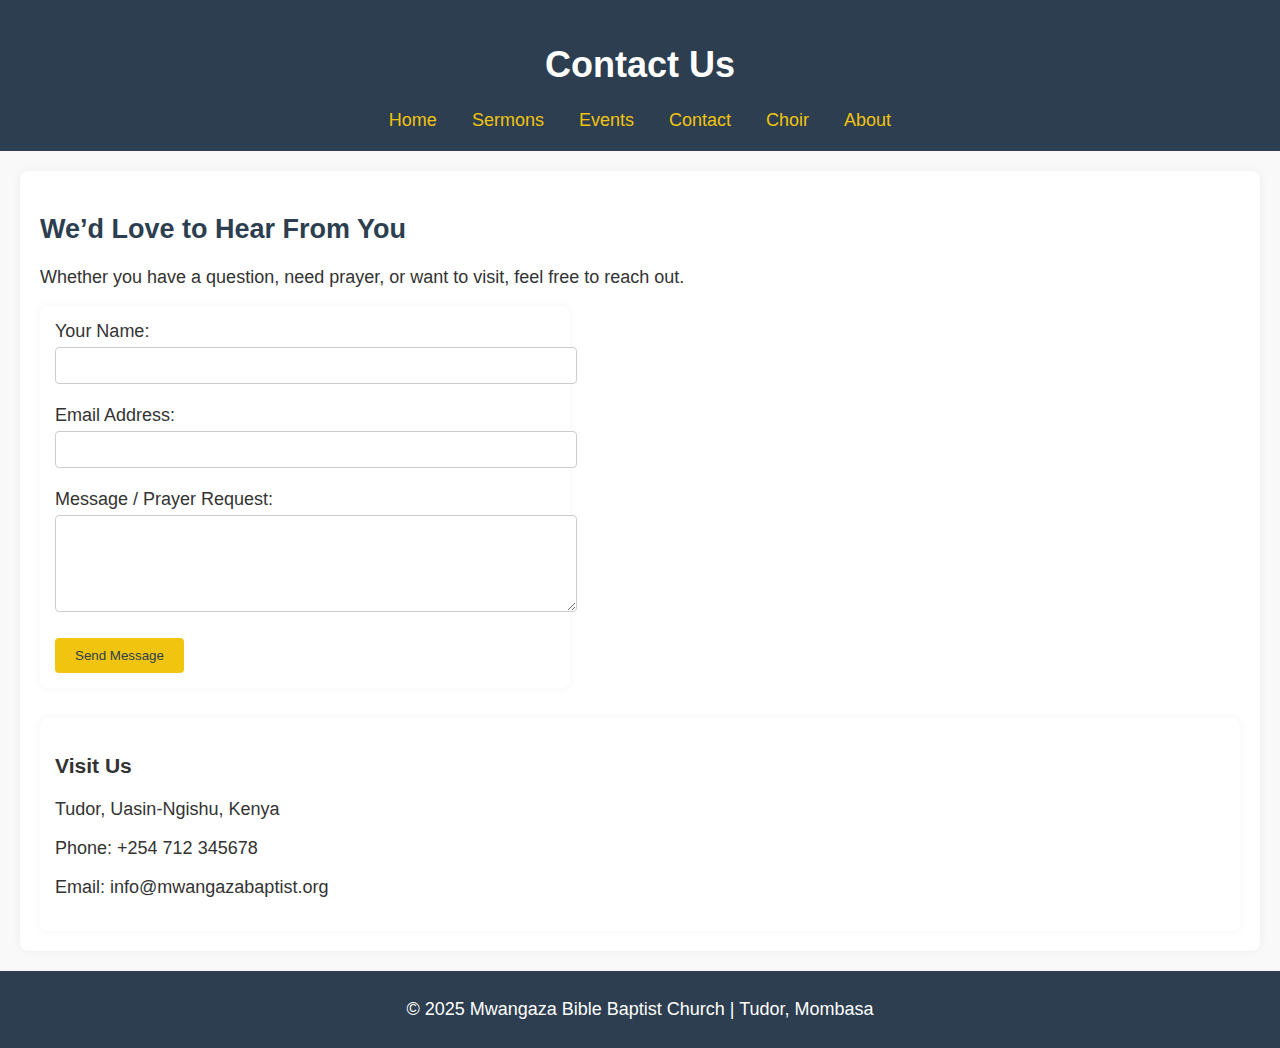
<file: contact.html>
<!DOCTYPE html>
<html lang="en">
<head>
  <meta charset="UTF-8">
  <meta name="viewport" content="width=device-width, initial-scale=1.0">
  <title>Contact | Mwangaza Bible Baptist Church</title>
   <link rel="icon" type="image/png" href="images/mwangaza-logo.png">
  <link rel="stylesheet" href="styles.css">
</head>
<body>
  <header>
    <h1>Contact Us</h1>
    <nav>
      <a href="index.html">Home</a>
      <a href="sermons.html">Sermons</a>
      <a href="events.html">Events</a>
      <a href="contact.html">Contact</a>
      <a href="choir.html">Choir</a>
      <a href="about.html">About</a>
    </nav>
  </header>

  <section class="contact">
    <h2>We’d Love to Hear From You</h2>
    <p>Whether you have a question, need prayer, or want to visit, feel free to reach out.</p>

    <form action="https://formspree.io/f/xdklyyyn"
    method="POST">
      <label for="name">Your Name:</label><br>
      <input type="text" id="name" name="name" required><br><br>

      <label for="email">Email Address:</label><br>
      <input type="email" id="email" name="email" required><br><br>

      <label for="message">Message / Prayer Request:</label><br>
      <textarea id="message" name="message" rows="5" required></textarea><br><br>

      <button type="submit">Send Message</button>
    </form>

    <div class="church-info">
      <h3>Visit Us</h3>
      <p>Tudor, Uasin-Ngishu, Kenya</p>
      <p>Phone: +254 712 345678</p>
      <p>Email: info@mwangazabaptist.org</p>
    </div>
  </section>

  <footer>
    <p>© 2025 Mwangaza Bible Baptist Church | Tudor, Mombasa</p>
  </footer>
</body>
</html>
</file>
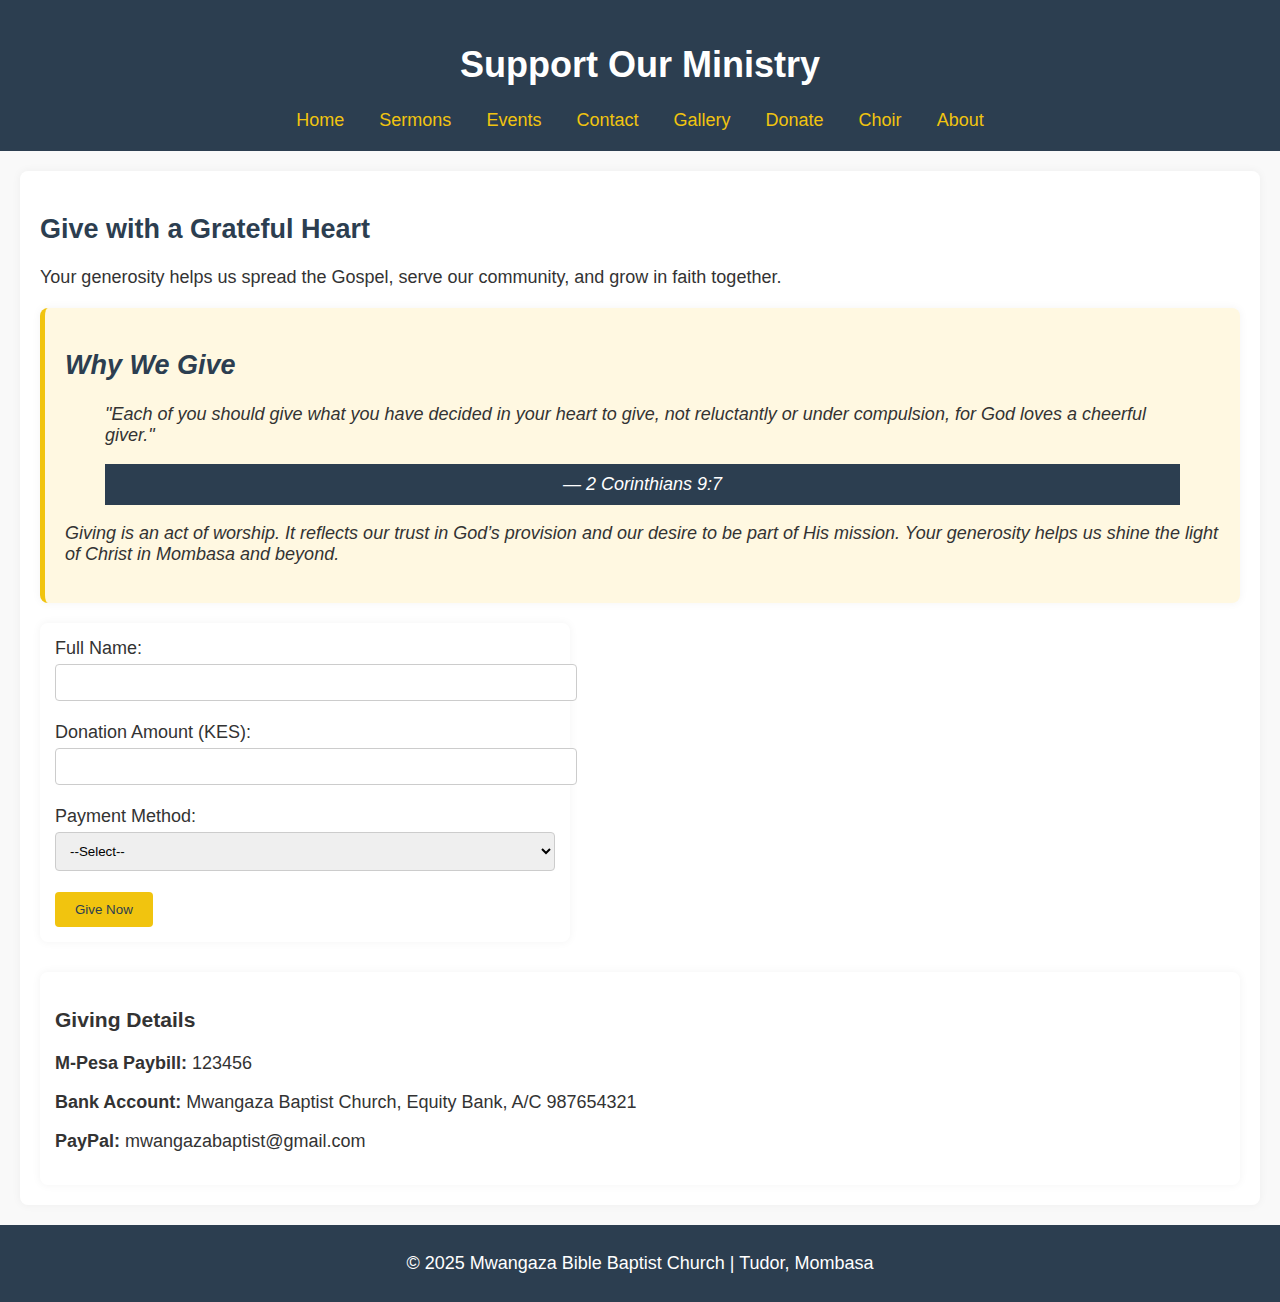
<file: donate.html>
<!DOCTYPE html>
<html lang="en">
<head>
  <meta charset="UTF-8">
  <meta name="viewport" content="width=device-width, initial-scale=1.0">
  <title>Donate | Mwangaza Bible Baptist Church</title>
  <link rel="stylesheet" href="styles.css">
</head>
<body>
  <header>
    <h1>Support Our Ministry</h1>
    <nav>
      <a href="index.html">Home</a>
      <a href="sermons.html">Sermons</a>
      <a href="events.html">Events</a>
      <a href="contact.html">Contact</a>
      <a href="gallery.html">Gallery</a>
      <a href="donate.html">Donate</a>
      <a href="choir.html">Choir</a>
      <a href="about.html">About</a>
    </nav>
  </header>

  <section class="donation">
    <h2>Give with a Grateful Heart</h2>
    <p>Your generosity helps us spread the Gospel, serve our community, and grow in faith together.</p>

    <section class="giving-devotional">
      <h2>Why We Give</h2>
      <blockquote>
        <p>"Each of you should give what you have decided in your heart to give, not reluctantly or under compulsion, for God loves a cheerful giver."</p>
        <footer>— 2 Corinthians 9:7</footer>
      </blockquote>
      <p>Giving is an act of worship. It reflects our trust in God’s provision and our desire to be part of His mission. Your generosity helps us shine the light of Christ in Mombasa and beyond.</p>
    </section>

    <form>
      <label for="name">Full Name:</label><br>
      <input type="text" id="name" name="name" required><br><br>

      <label for="amount">Donation Amount (KES):</label><br>
      <input type="number" id="amount" name="amount" required><br><br>

      <label for="method">Payment Method:</label><br>
      <select id="method" name="method" required>
        <option value="">--Select--</option>
        <option value="mpesa">M-Pesa</option>
        <option value="paypal">PayPal</option>
        <option value="bank">Bank Transfer</option>
      </select><br><br>

      <button type="submit">Give Now</button>
    </form>

    <div class="giving-info">
      <h3>Giving Details</h3>
      <p><strong>M-Pesa Paybill:</strong> 123456</p>
      <p><strong>Bank Account:</strong> Mwangaza Baptist Church, Equity Bank, A/C 987654321</p>
      <p><strong>PayPal:</strong> mwangazabaptist@gmail.com</p>
    </div>
  </section>

  <footer>
    <p>© 2025 Mwangaza Bible Baptist Church | Tudor, Mombasa</p>
  </footer>
</body>
<script>
  const form = document.querySelector("form");
  form.addEventListener("submit", function(e) {
    e.preventDefault();
    alert("Thank you for your generous gift! May God bless you abundantly.");
    form.reset();
  });
</script>
</html>
</file>
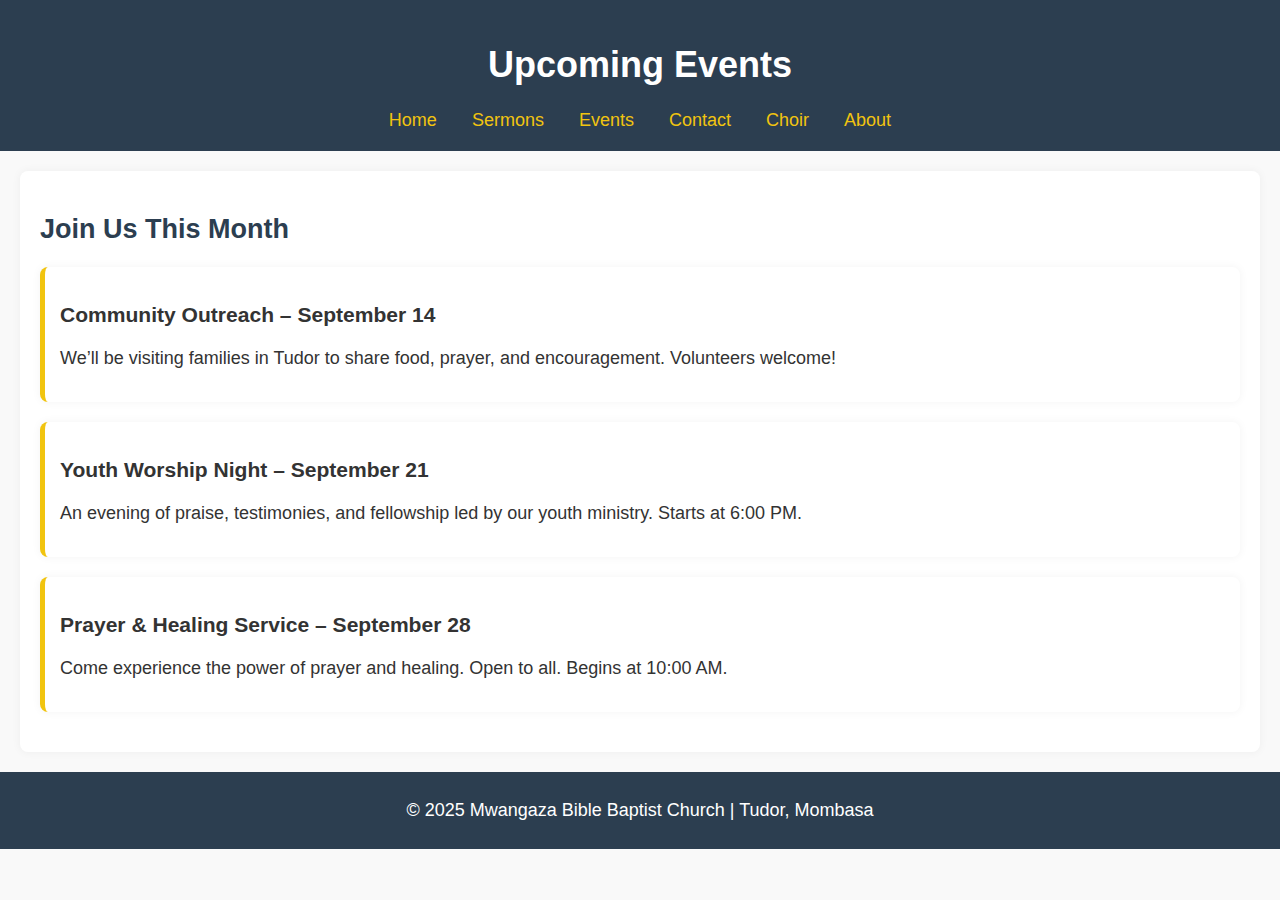
<file: events.html>
<!DOCTYPE html>
<html lang="en">
<head>
  <meta charset="UTF-8">
  <meta name="viewport" content="width=device-width, initial-scale=1.0">
  <title>Events | Mwangaza Bible Baptist Church</title>
   <link rel="icon" type="image/png" href="images/mwangaza-logo.png">
  <link rel="stylesheet" href="styles.css">
</head>
<body>
  <header>
    <h1>Upcoming Events</h1>
    <nav>
      <a href="index.html">Home</a>
      <a href="sermons.html">Sermons</a>
      <a href="events.html">Events</a>
      <a href="contact.html">Contact</a>
      <a href="choir.html">Choir</a>
      <a href="about.html">About</a>
    </nav>
  </header>

  <section class="events">
    <h2>Join Us This Month</h2>

    <article class="event">
      <h3>Community Outreach – September 14</h3>
      <p>We’ll be visiting families in Tudor to share food, prayer, and encouragement. Volunteers welcome!</p>
    </article>

    <article class="event">
      <h3>Youth Worship Night – September 21</h3>
      <p>An evening of praise, testimonies, and fellowship led by our youth ministry. Starts at 6:00 PM.</p>
    </article>

    <article class="event">
      <h3>Prayer & Healing Service – September 28</h3>
      <p>Come experience the power of prayer and healing. Open to all. Begins at 10:00 AM.</p>
    </article>
  </section>

  <footer>
    <p>© 2025 Mwangaza Bible Baptist Church | Tudor, Mombasa</p>
  </footer>
</body>
</html>
</file>
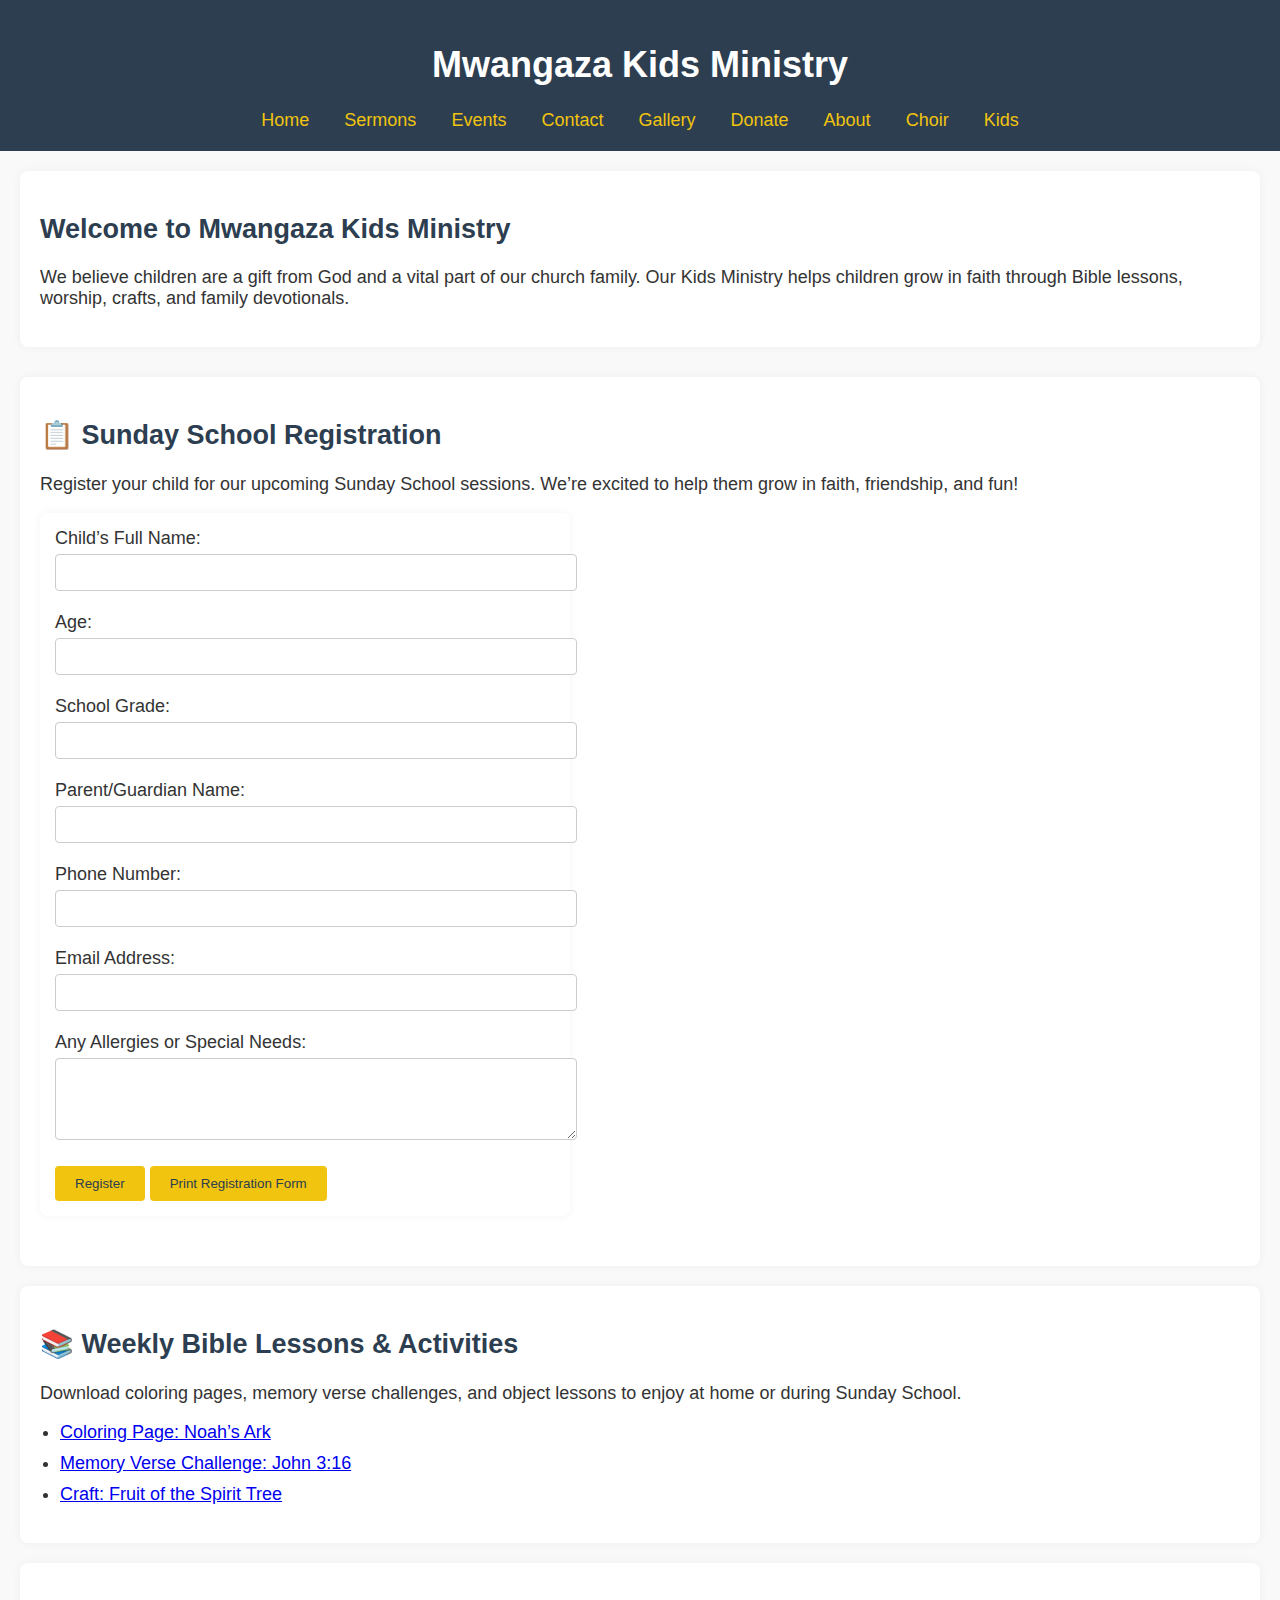
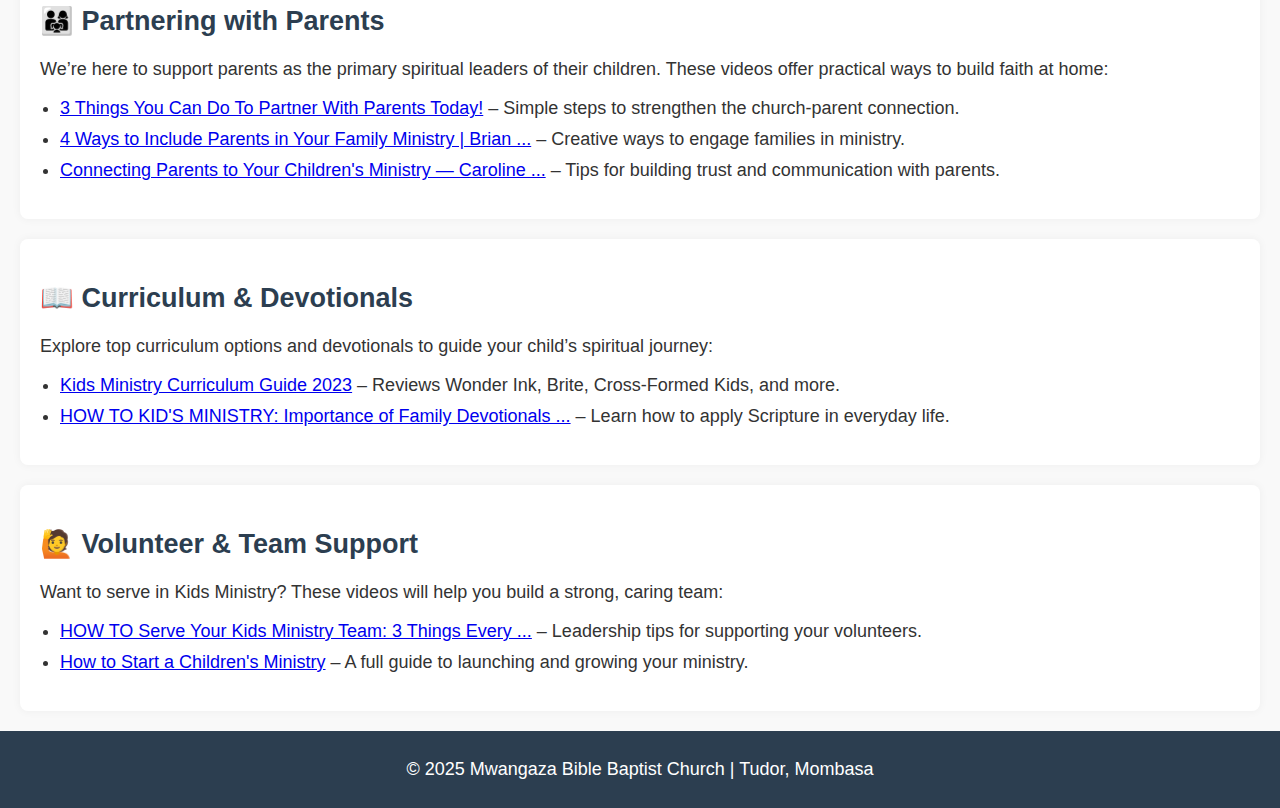
<file: kids.html>
<!DOCTYPE html>
<html lang="en">
<head>
  <meta charset="UTF-8">
  <meta name="viewport" content="width=device-width, initial-scale=1.0">
  <title>Kids Ministry | Mwangaza Bible Baptist Church</title>
   <link rel="icon" type="image/png" href="images/mwangaza-logo.png">
  <link rel="stylesheet" href="styles.css">
</head>
<body>
  <header>
    <h1>Mwangaza Kids Ministry</h1>
    <nav>
      <a href="index.html">Home</a>
      <a href="sermons.html">Sermons</a>
      <a href="events.html">Events</a>
      <a href="contact.html">Contact</a>
      <a href="gallery.html">Gallery</a>
      <a href="donate.html">Donate</a>
      <a href="about.html">About</a>
      <a href="choir.html">Choir</a>
      <a href="kids.html">Kids</a>
    </nav>
  </header>

  <section class="kids-intro">
    <h2>Welcome to Mwangaza Kids Ministry</h2>
    <p>We believe children are a gift from God and a vital part of our church family. Our Kids Ministry helps children grow in faith through Bible lessons, worship, crafts, and family devotionals.</p>
  </section>
  <div class="print area"></div>
  <section class="sunday-school-form">
    <h2>📋 Sunday School Registration</h2>
    <p>Register your child for our upcoming Sunday School sessions. We’re excited to help them grow in faith, friendship, and fun!</p>

  
<!-- modify this form HTML and place wherever you want your form -->
  <form
    action="https://formspree.io/f/xdklyyyn"
    method="POST"
  >
    <label for="child-name">Child’s Full Name:</label><br>
        <input type="text" id="child-name" name="child-name" required><br><br>

        <label for="age">Age:</label><br>
        <input type="number" id="age" name="age" required><br><br>

        <label for="grade">School Grade:</label><br>
        <input type="text" id="grade" name="grade"><br><br>

        <label for="parent-name">Parent/Guardian Name:</label><br>
        <input type="text" id="parent-name" name="parent-name" required><br><br>

        <label for="contact">Phone Number:</label><br>
        <input type="tel" id="contact" name="contact" required><br><br>

        <label for="email">Email Address:</label><br>
        <input type="email" id="email" name="email"><br><br>

        <label for="notes">Any Allergies or Special Needs:</label><br>
        <textarea id="notes" name="notes" rows="4"></textarea><br><br>

        <button type="submit">Register</button>

        <button onclick="window.print()">Print Registration Form</button>
  </form>
  </div> 
    
  </section>

  <section class="kids-resources">
    <h2>📚 Weekly Bible Lessons & Activities</h2>
    <p>Download coloring pages, memory verse challenges, and object lessons to enjoy at home or during Sunday School.</p>
    <ul>
      <li><a href="#">Coloring Page: Noah’s Ark</a></li>
      <li><a href="#">Memory Verse Challenge: John 3:16</a></li>
      <li><a href="#">Craft: Fruit of the Spirit Tree</a></li>
    </ul>
  </section>

  <section class="parent-support">
    <h2>👨‍👩‍👧 Partnering with Parents</h2>
    <p>We’re here to support parents as the primary spiritual leaders of their children. These videos offer practical ways to build faith at home:</p>
    <ul>
      <li><a href="https://www.youtube.com/watch?v=ekmFCzUr5tg">3 Things You Can Do To Partner With Parents Today!</a> – Simple steps to strengthen the church-parent connection.</li>
      <li><a href="https://www.youtube.com/watch?v=yDdYlN8L1y8">4 Ways to Include Parents in Your Family Ministry | Brian ...</a> – Creative ways to engage families in ministry.</li>
      <li><a href="https://www.youtube.com/watch?v=yvSV-30Dfwo">Connecting Parents to Your Children's Ministry — Caroline ...</a> – Tips for building trust and communication with parents.</li>
    </ul>
  </section>

  <section class="curriculum">
    <h2>📖 Curriculum & Devotionals</h2>
    <p>Explore top curriculum options and devotionals to guide your child’s spiritual journey:</p>
    <ul>
      <li><a href="https://www.youtube.com/watch?v=TDvgocG4uTU">Kids Ministry Curriculum Guide 2023</a> – Reviews Wonder Ink, Brite, Cross-Formed Kids, and more.</li>
      <li><a href="https://www.youtube.com/watch?v=xkxUwQObTvk">HOW TO KID'S MINISTRY: Importance of Family Devotionals ...</a> – Learn how to apply Scripture in everyday life.</li>
    </ul>
  </section>

  <section class="volunteer">
    <h2>🙋 Volunteer & Team Support</h2>
    <p>Want to serve in Kids Ministry? These videos will help you build a strong, caring team:</p>
    <ul>
      <li><a href="https://www.youtube.com/watch?v=CP5-15aUFLA">HOW TO Serve Your Kids Ministry Team: 3 Things Every ...</a> – Leadership tips for supporting your volunteers.</li>
      <li><a href="https://www.youtube.com/watch?v=Yb7_4f-hiCo&pp=0gcJCRsBo7VqN5tD">How to Start a Children's Ministry</a> – A full guide to launching and growing your ministry.</li>
    </ul>
  </section>

  <footer>
    <p>© 2025 Mwangaza Bible Baptist Church | Tudor, Mombasa</p>
  </footer>
</body>
<script>
  const form = document.querySelector("form");
  form.addEventListener("submit", function(e) {
    e.preventDefault(); // Prevent actual submission for now
    const confirmed = confirm("Thank you for registering! Do you want to submit this form?");
    if (confirmed) {
      alert("Form submitted successfully!");
      form.submit(); // Proceed with submission
    }
  });
</script>
</html>
</file>
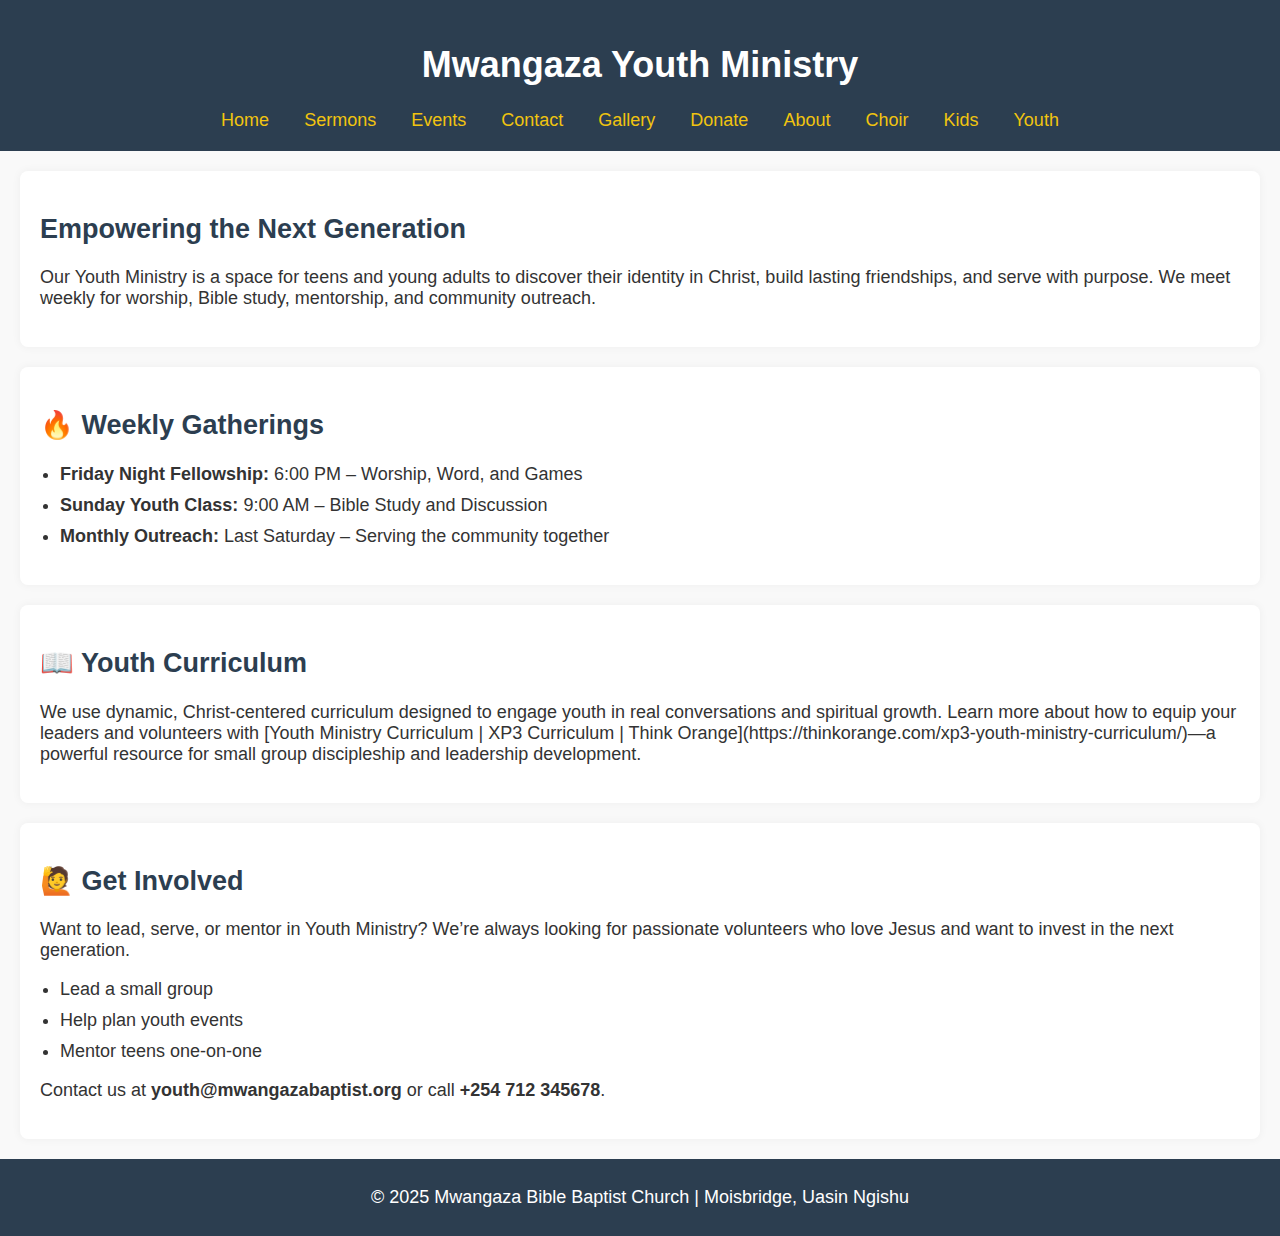
<file: youth.html>
<!DOCTYPE html>
<html lang="en">
<head>
  <meta charset="UTF-8">
  <meta name="viewport" content="width=device-width, initial-scale=1.0">
  <title>Youth Ministry | Mwangaza Bible Baptist Church</title>
   <link rel="icon" type="image/png" href="images/mwangaza-logo.png">
  <link rel="stylesheet" href="styles.css">
</head>
<body>
  <header>
    <h1>Mwangaza Youth Ministry</h1>
    <nav>
      <a href="index.html">Home</a>
      <a href="sermons.html">Sermons</a>
      <a href="events.html">Events</a>
      <a href="contact.html">Contact</a>
      <a href="gallery.html">Gallery</a>
      <a href="donate.html">Donate</a>
      <a href="about.html">About</a>
      <a href="choir.html">Choir</a>
      <a href="kids.html">Kids</a>
      <a href="youth.html">Youth</a>
    </nav>
  </header>

  <section class="youth-intro">
    <h2>Empowering the Next Generation</h2>
    <p>Our Youth Ministry is a space for teens and young adults to discover their identity in Christ, build lasting friendships, and serve with purpose. We meet weekly for worship, Bible study, mentorship, and community outreach.</p>
  </section>

  <section class="youth-events">
    <h2>🔥 Weekly Gatherings</h2>
    <ul>
      <li><strong>Friday Night Fellowship:</strong> 6:00 PM – Worship, Word, and Games</li>
      <li><strong>Sunday Youth Class:</strong> 9:00 AM – Bible Study and Discussion</li>
      <li><strong>Monthly Outreach:</strong> Last Saturday – Serving the community together</li>
    </ul>
  </section>

  <section class="youth-curriculum">
    <h2>📖 Youth Curriculum</h2>
    <p>We use dynamic, Christ-centered curriculum designed to engage youth in real conversations and spiritual growth. Learn more about how to equip your leaders and volunteers with [Youth Ministry Curriculum | XP3 Curriculum | Think Orange](https://thinkorange.com/xp3-youth-ministry-curriculum/)—a powerful resource for small group discipleship and leadership development.</p>
  </section>

  <section class="youth-serve">
    <h2>🙋 Get Involved</h2>
    <p>Want to lead, serve, or mentor in Youth Ministry? We’re always looking for passionate volunteers who love Jesus and want to invest in the next generation.</p>
    <ul>
      <li>Lead a small group</li>
      <li>Help plan youth events</li>
      <li>Mentor teens one-on-one</li>
    </ul>
    <p>Contact us at <strong>youth@mwangazabaptist.org</strong> or call <strong>+254 712 345678</strong>.</p>
  </section>

  <footer>
    <p>© 2025 Mwangaza Bible Baptist Church | Moisbridge, Uasin Ngishu</p>
  </footer>
</body>
</html>
</file>
<file: styles.css>
body {
  font-family: Arial, sans-serif;
  margin: 0;
  padding: 0;
  background: #f9f9f9;
  color: #333;
}

header {
  background: #2c3e50;
  color: white;
  padding: 20px;
  text-align: center;
}

nav a {
  margin: 0 10px;
  color: #f1c40f;
  text-decoration: none;
}

section {
  padding: 20px;
  margin: 10px;
  background: white;
  border-radius: 8px;
}

footer {
  text-align: center;
  padding: 10px;
  background: #2c3e50;
  color: white;
}

.sermon-list {
  padding: 20px;
}

.sermon {
  margin-bottom: 30px;
  background: #fff;
  padding: 15px;
  border-radius: 8px;
  box-shadow: 0 0 10px rgba(0,0,0,0.05);
}

.events {
  padding: 20px;
}

.event {
  background: #fff;
  margin-bottom: 20px;
  padding: 15px;
  border-left: 5px solid #f1c40f;
  border-radius: 8px;
  box-shadow: 0 0 10px rgba(0,0,0,0.05);
}

.contact {
  padding: 20px;
}

form {
  background: #fff;
  padding: 15px;
  border-radius: 8px;
  box-shadow: 0 0 10px rgba(0,0,0,0.05);
  max-width: 500px;
  margin-bottom: 30px;
}

input, textarea {
  width: 100%;
  padding: 10px;
  margin-top: 5px;
  border: 1px solid #ccc;
  border-radius: 4px;
}

button {
  background-color: #f1c40f;
  color: #2c3e50;
  padding: 10px 20px;
  border: none;
  border-radius: 4px;
  cursor: pointer;
}

button:hover {
  background-color: #d4ac0d;
}

.church-info {
  background: #fff;
  padding: 15px;
  border-radius: 8px;
  box-shadow: 0 0 10px rgba(0,0,0,0.05);
}

.gallery {
  padding: 20px;
}

.gallery-grid {
  display: grid;
  grid-template-columns: repeat(auto-fit, minmax(200px, 1fr));
  gap: 15px;
}

.gallery-grid img {
  width: 100%;
  height: auto;
  border-radius: 8px;
  box-shadow: 0 0 10px rgba(0,0,0,0.1);
}

.verse-of-the-day {
  background: #fff8e1;
  padding: 20px;
  margin: 20px;
  border-left: 5px solid #f1c40f;
  border-radius: 8px;
  font-style: italic;
  box-shadow: 0 0 10px rgba(0,0,0,0.05);
}

.verse-of-the-day blockquote {
  margin: 0;
  padding: 0;
}

.verse-of-the-day footer {
  text-align: right;
  font-weight: bold;
  margin-top: 10px;
}

.donation {
  padding: 20px;
}

form {
  background: #fff;
  padding: 15px;
  border-radius: 8px;
  box-shadow: 0 0 10px rgba(0,0,0,0.05);
  max-width: 500px;
  margin-bottom: 30px;
}

input, select {
  width: 100%;
  padding: 10px;
  margin-top: 5px;
  border: 1px solid #ccc;
  border-radius: 4px;
}

button {
  background-color: #f1c40f;
  color: #2c3e50;
  padding: 10px 20px;
  border: none;
  border-radius: 4px;
  cursor: pointer;
}

button:hover {
  background-color: #d4ac0d;
}

.giving-info {
  background: #fff;
  padding: 15px;
  border-radius: 8px;
  box-shadow: 0 0 10px rgba(0,0,0,0.05);
}

.giving-devotional {
  background: #fff8e1;
  padding: 20px;
  margin: 20px 0;
  border-left: 5px solid #f1c40f;
  border-radius: 8px;
  font-style: italic;
  box-shadow: 0 0 10px rgba(0,0,0,0.05);
}
.verse-of-the-day button {
  background-color: #f1c40f;
  color: #2c3e50;
  padding: 10px 15px;
  border: none;
  border-radius: 4px;
  cursor: pointer;
  margin-top: 10px;
}

.verse-of-the-day button:hover {
  background-color: #d4ac0d;
}

.about {
  padding: 20px;
}

.about h2 {
  color: #2c3e50;
  margin-top: 30px;
}

.about ul {
  list-style-type: disc;
  padding-left: 20px;
}

.about img {
  margin-top: 15px;
  box-shadow: 0 0 10px rgba(0,0,0,0.1);
}
.timeline ul {
  list-style-type: none;
  padding-left: 0;
}

.timeline li {
  margin-bottom: 15px;
  padding-left: 20px;
  border-left: 3px solid #f1c40f;
}
.leaders {
  display: flex;
  flex-wrap: wrap;
  gap: 20px;
}

.leader {
  text-align: center;
  max-width: 200px;
}

.leader img {
  width: 100%;
  border-radius: 8px;
  box-shadow: 0 0 10px rgba(0,0,0,0.1);
}

.video-grid {
  display: grid;
  grid-template-columns: repeat(auto-fit, minmax(300px, 1fr));
  gap: 20px;
  margin-top: 20px;
}

.video-grid iframe {
  width: 100%;
  height: 200px;
  border-radius: 8px;
  box-shadow: 0 0 10px rgba(0,0,0,0.1);
}

.join-choir, .choir-leaders, .song-spotlight {
  padding: 20px;
  margin-top: 30px;
  background: #fff;
  border-radius: 8px;
  box-shadow: 0 0 10px rgba(0,0,0,0.05);}

  section {
  padding: 20px;
  margin: 20px;
  background: #fff;
  border-radius: 8px;
  box-shadow: 0 0 10px rgba(0,0,0,0.05);
}

section h2 {
  color: #2c3e50;
}

ul {
  list-style-type: disc;
  padding-left: 20px;
}

ul li {
  margin-bottom: 10px;
}
.sunday-school-form {
  padding: 20px;
  margin-top: 30px;
  background: #fff;
  border-radius: 8px;
  box-shadow: 0 0 10px rgba(0,0,0,0.05);
}

form {
  max-width: 500px;
}

input, textarea {
  width: 100%;
  padding: 10px;
  margin-top: 5px;
  border: 1px solid #ccc;
  border-radius: 4px;
}

button {
  background-color: #f1c40f;
  color: #2c3e50;
  padding: 10px 20px;
  border: none;
  border-radius: 4px;
  cursor: pointer;
}

button:hover {
  background-color: #d4ac0d;
}

@media print {
  body * {
    visibility: hidden;
  }
  .print-area, .print-area * {
    visibility: visible;
  }
  .print-area {
    position: absolute;
    top: 0;
    left: 0;
  }
}

section {
  padding: 20px;
  margin: 20px;
  background: #fff;
  border-radius: 8px;
  box-shadow: 0 0 10px rgba(0,0,0,0.05);
}

section h2 {
  color: #2c3e50;
}

ul {
  list-style-type: disc;
  padding-left: 20px;
}

ul li {
  margin-bottom: 10px;
}













/* Extra small devices (phones, 600px and down) */
@media only screen and (max-width: 600px) {
  body {
    font-size: 16px;
    padding: 10px;
  }

  nav a {
    display: block;
    margin: 10px 0;
  }

  .gallery-grid {
    grid-template-columns: 1fr;
  }
}

/* Small devices (portrait tablets and large phones, 600px and up) */
@media only screen and (min-width: 600px) {
  body {
    font-size: 18px;
  }

  .gallery-grid {
    grid-template-columns: repeat(2, 1fr);
  }
}

/* Medium devices (landscape tablets, 768px and up) */
@media only screen and (min-width: 768px) {
  .gallery-grid {
    grid-template-columns: repeat(3, 1fr);
  }
}

/* Large devices (laptops/desktops, 992px and up) */
@media only screen and (min-width: 992px) {
  nav a {
    display: inline-block;
    margin: 0 15px;
  }

  .gallery-grid {
    grid-template-columns: repeat(4, 1fr);
  }
}
</file>
